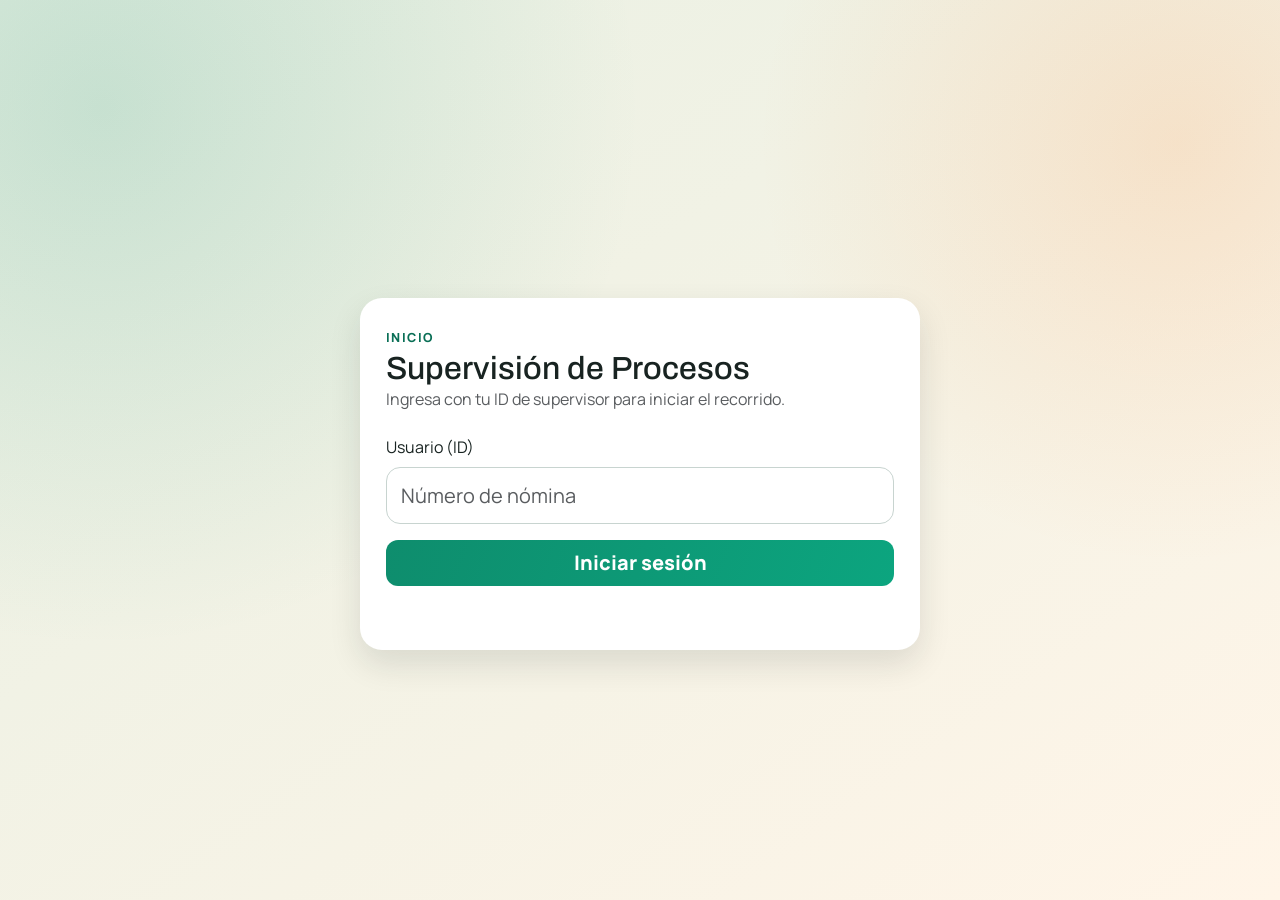
<file: index.html>
<!doctype html>
<html lang="es">
  <head>
    <meta charset="UTF-8" />
    <meta name="viewport" content="width=device-width, initial-scale=1" />
    <meta name="color-scheme" content="light dark" />
    <title>SIPM Supervisiones</title>
    <link rel="preconnect" href="https://fonts.googleapis.com" />
    <link rel="preconnect" href="https://fonts.gstatic.com" crossorigin />
    <link href="https://fonts.googleapis.com/css2?family=Manrope:wght@400;500;700;800&family=Archivo:wght@600;700&display=swap" rel="stylesheet" />
    <link href="https://cdn.jsdelivr.net/npm/bootstrap@5.3.3/dist/css/bootstrap.min.css" rel="stylesheet" />
    <link rel="stylesheet" href="css/base.css" />
    <link rel="stylesheet" href="css/theme.css" />
  </head>
  <body class="entry-body">
    <main class="entry-wrap">
      <div class="entry-card">
        <p class="eyebrow">SIPM</p>
        <h1>Supervision Industrial</h1>
        <p class="text-muted mb-4">Preparando plataforma...</p>
        <div class="spinner-border text-light" role="status" aria-label="Cargando"></div>
      </div>
    </main>

    <script type="module">
      import { STORAGE_KEYS } from "./js/config.js";

      const raw = localStorage.getItem(STORAGE_KEYS.session);
      if (raw) {
        window.location.replace("dashboard.html");
      } else {
        window.location.replace("login.html");
      }
    </script>
  </body>
</html>
</file>
<file: css/base.css>
:root {
  color-scheme: light dark;
  --bg-a: #e8f0e3;
  --bg-b: #fff5e8;
  --ink-900: #182321;
  --ink-700: #31433f;
  --brand: #0e8d6d;
  --brand-700: #0a6f56;
  --accent: #ff7a1a;
  --surface: #ffffff;
  --muted: #6b7a76;
  --radius-lg: 22px;
  --radius-md: 14px;
  --shadow-soft: 0 14px 32px rgba(24, 35, 33, 0.12);
}

* {
  box-sizing: border-box;
}

html,
body {
  margin: 0;
  padding: 0;
  min-height: 100%;
}

body {
  font-family: "Manrope", sans-serif;
  color: var(--ink-900);
  background:
    radial-gradient(circle at 8% 12%, rgba(14, 141, 109, 0.16), transparent 38%),
    radial-gradient(circle at 92% 16%, rgba(255, 122, 26, 0.14), transparent 30%),
    linear-gradient(145deg, var(--bg-a), var(--bg-b));
}

main {
  min-height: 100vh;
}

.surface {
  width: min(100%, var(--surface-max-width, 1000px));
  background: var(--surface);
  border-radius: var(--radius-lg);
  box-shadow: var(--shadow-soft);
}

.title-xl,
.title-lg,
.title-md {
  font-family: "Archivo", sans-serif;
  line-height: 1.12;
  margin: 0;
}

.title-xl {
  font-size: clamp(1.6rem, 4.8vw, 2rem);
}

.title-lg {
  font-size: clamp(1.45rem, 4.3vw, 1.8rem);
}

.title-md {
  font-size: clamp(1.2rem, 3.6vw, 1.45rem);
}

.eyebrow {
  display: inline-block;
  margin: 0;
  font-size: 0.78rem;
  letter-spacing: 0.12em;
  text-transform: uppercase;
  color: var(--brand-700);
  font-weight: 800;
}

.meta {
  color: var(--muted);
  font-size: 0.85rem;
  text-transform: uppercase;
  letter-spacing: 0.06em;
}

.status-slot {
  min-height: 1.4rem;
  font-weight: 700;
}

.status-slot.error {
  color: #a61a1a;
}

.status-slot.success {
  color: #0a7a54;
}

@media (prefers-color-scheme: dark) {
  :root {
    --bg-a: #0f1715;
    --bg-b: #171f2a;
    --ink-900: #e7f2ef;
    --ink-700: #b7cbc6;
    --brand: #37b48e;
    --brand-700: #7be0bb;
    --accent: #ff9f56;
    --surface: #14201d;
    --muted: #9db3ae;
    --shadow-soft: 0 16px 36px rgba(0, 0, 0, 0.45);
  }

  body {
    background:
      radial-gradient(circle at 8% 12%, rgba(55, 180, 142, 0.22), transparent 38%),
      radial-gradient(circle at 92% 16%, rgba(255, 159, 86, 0.2), transparent 30%),
      linear-gradient(145deg, var(--bg-a), var(--bg-b));
  }

  .surface {
    border: 1px solid rgba(130, 167, 157, 0.28);
  }

  .text-muted {
    color: #a9c0ba !important;
  }

  .form-label,
  label,
  small {
    color: #c5d8d3;
  }

  a {
    color: #97cfff;
  }

  a:hover,
  a:focus {
    color: #b9deff;
  }

  .status-slot.error {
    color: #ff9f9f;
  }

  .status-slot.success {
    color: #92e8c9;
  }

  .table {
    --bs-table-bg: transparent;
    --bs-table-color: #e7f2ef;
    --bs-table-border-color: #314540;
    --bs-table-striped-color: #e7f2ef;
    --bs-table-striped-bg: rgba(255, 255, 255, 0.02);
    --bs-table-hover-color: #ffffff;
    --bs-table-hover-bg: rgba(255, 255, 255, 0.05);
  }
}

@media (min-width: 992px) {
  .surface {
    width: min(100%, var(--surface-max-width-lg, 1120px));
  }
}
</file>
<file: css/theme.css>
.btn-brand {
  background: linear-gradient(110deg, var(--brand), #0ca57f);
  color: #ffffff;
  border: none;
  border-radius: 12px;
  font-weight: 800;
}

.btn-brand:hover,
.btn-brand:focus {
  background: linear-gradient(110deg, var(--brand-700), var(--brand));
  color: #ffffff;
}

.card-soft {
  border: 0;
  border-radius: 16px;
  box-shadow: 0 10px 24px rgba(24, 35, 33, 0.08);
}

.entry-body {
  overflow: hidden;
}

.entry-wrap {
  display: grid;
  place-items: center;
  padding: 1rem;
}

.entry-card {
  width: min(100%, 460px);
  text-align: center;
  border-radius: 24px;
  padding: 2rem 1.25rem;
  color: #ffffff;
  background: linear-gradient(155deg, #0a6f56, #0e8d6d 55%, #ff7a1a);
  box-shadow: 0 18px 40px rgba(10, 111, 86, 0.35);
}

@media (prefers-color-scheme: dark) {
  .card-soft {
    background: #17211f;
    box-shadow: 0 10px 24px rgba(0, 0, 0, 0.35);
  }

  .btn-brand {
    background: linear-gradient(110deg, #1ea882, #1b9fbe);
  }

  .btn-brand:hover,
  .btn-brand:focus {
    background: linear-gradient(110deg, #3ab995, #32b5d0);
  }

  .btn-dark {
    background: #23312e;
    border-color: #3a514b;
    color: #e7f2ef;
  }

  .btn-dark:hover,
  .btn-dark:focus {
    background: #2c3f3b;
    border-color: #4b6b62;
    color: #ffffff;
  }

  .btn-outline-dark {
    color: #d7ebe5;
    border-color: #47635c;
  }

  .btn-outline-dark:hover,
  .btn-outline-dark:focus {
    color: #ffffff;
    border-color: #6b8c82;
    background: rgba(107, 140, 130, 0.18);
  }

  .btn-outline-secondary {
    color: #d2dfdb;
    border-color: #56706a;
    background: transparent;
  }

  .btn-outline-secondary:hover,
  .btn-outline-secondary:focus {
    color: #ffffff;
    border-color: #75948b;
    background: rgba(117, 148, 139, 0.2);
  }

  .btn:disabled,
  .btn.disabled {
    opacity: 0.55;
  }

  .entry-card {
    background: linear-gradient(155deg, #0f3d32, #16554d 55%, #995c20);
    box-shadow: 0 18px 40px rgba(0, 0, 0, 0.42);
  }
}
</file>
<file: css/components.css>
.form-control,
.form-select {
  border-radius: var(--radius-md);
  border: 1px solid #c8d4d0;
  padding: 0.78rem 0.9rem;
}

.form-control:focus,
.form-select:focus {
  border-color: rgba(14, 141, 109, 0.8);
  box-shadow: 0 0 0 0.2rem rgba(14, 141, 109, 0.2);
}

@media (prefers-color-scheme: dark) {
  .form-control,
  .form-select {
    color: #e7f2ef;
    background: #0f1917;
    border-color: #375048;
  }

  .form-control::placeholder {
    color: #8ea9a2;
  }

  .form-control:focus,
  .form-select:focus {
    border-color: rgba(67, 179, 146, 0.9);
    box-shadow: 0 0 0 0.2rem rgba(67, 179, 146, 0.22);
  }

  .form-select option {
    background: #0f1917;
    color: #e7f2ef;
  }
}
</file>
<file: css/pages/dashboard.css>
.dashboard-surface {
  margin-top: 0.5rem;
  padding: 1rem;
  --surface-max-width: 1040px;
  --surface-max-width-lg: 1220px;
}

.dashboard-page .btn-lg {
  min-height: 56px;
}

.dashboard-group {
  display: grid;
  gap: 14px;
}

.group-header {
  display: grid;
  gap: 2px;
}

.group-kicker {
  font-size: 0.75rem;
  font-weight: 800;
  letter-spacing: 0.08em;
  text-transform: uppercase;
  color: #5f716c;
}

.group-title {
  font-size: 1.25rem;
  font-weight: 800;
  color: #1f2e2a;
}

.group-copy {
  color: #5b6d68;
  max-width: 68ch;
}

.dashboard-summary-grid,
.dashboard-two-column-grid {
  display: grid;
  gap: 14px;
  min-width: 0;
}

.dashboard-stack-grid {
  display: grid;
  gap: 14px;
  min-width: 0;
}

.dashboard-analysis-layout,
.dashboard-ranking-grid {
  display: grid;
  gap: 14px;
  min-width: 0;
}

.inicio-brand {
  min-width: 0;
}

.inicio-logo {
  width: min(44vw, 125px);
  max-width: 100%;
  height: auto;
  object-fit: contain;
  display: block;
}

.kpi-grid {
  display: grid;
  gap: 8px;
  grid-template-columns: repeat(3, minmax(0, 1fr));
  width: 100%;
}

.kpi-grid-3 {
  grid-template-columns: repeat(3, minmax(0, 1fr));
}

#kpiFinalizadasCards,
#kpiHallazgosCards {
  width: 100%;
}

.kpi-card {
  border: 1px solid #d7e1dd;
  border-radius: 12px;
  padding: 8px;
  background: #fbfdfc;
  min-width: 0;
  height: 100%;
  text-align: center;
  display: flex;
  flex-direction: column;
  align-items: center;
  justify-content: space-between;
  box-shadow: inset 0 1px 0 rgba(255, 255, 255, 0.45);
}

#summarySupervisionsKpiBlock {
  border-color: #9fc5b2;
  background: linear-gradient(180deg, #eef8f1 0%, #f8fcf9 100%);
}

#summarySupervisionsKpiBlock .title-sm {
  color: #1b5c44;
}

#summaryFindingsKpiBlock {
  border-color: #e7b66e;
  background: linear-gradient(180deg, #fff5e7 0%, #fffaf3 100%);
}

#summaryFindingsKpiBlock .title-sm {
  color: #8a5608;
}

#kpiFinalizadasCards .kpi-card {
  border-color: #9fc5b2;
  background: linear-gradient(180deg, #eff9f2 0%, #f7fcf9 100%);
}

#kpiHallazgosCards .kpi-card {
  border-color: #e7b66e;
  background: linear-gradient(180deg, #fff6e9 0%, #fffaf2 100%);
}

.kpi-meta {
  display: flex;
  flex-direction: column;
  gap: 4px;
  align-items: center;
}

.kpi-period {
  display: inline-block;
  width: fit-content;
  padding: 1px 8px;
  border-radius: 999px;
  font-size: 0.72rem;
  font-weight: 800;
  letter-spacing: 0.03em;
  text-transform: uppercase;
}

.period-day {
  color: #0d5f9a;
  background: #dff1ff;
}

.period-week {
  color: #7a4f00;
  background: #ffecbf;
}

.period-month {
  color: #0d6a4f;
  background: #dff8ec;
}

.kpi-label {
  font-weight: 700;
  color: #1f2e2a;
}

.kpi-block {
  border: 1px solid #d7e1dd;
  border-radius: 12px;
  padding: 14px;
  background: #f8fcfa;
  box-shadow: 0 8px 20px rgba(16, 35, 29, 0.05);
  min-width: 0;
  overflow: hidden;
}

#supervisorKpiBlock {
  border-color: #8cb3d7;
  background: linear-gradient(180deg, #edf6ff 0%, #f8fbff 100%);
}

#supervisorKpiBlock .title-sm {
  color: #144a7a;
}

#operatorKpiBlock {
  border-color: #5e88b6;
  background: linear-gradient(180deg, #eef5ff 0%, #f7faff 100%);
}

#operatorKpiBlock .title-sm {
  color: #1f4f83;
}

#trendKpiBlock {
  border-color: #d7a4d1;
  background: linear-gradient(180deg, #fdf0fb 0%, #fff7fe 100%);
}

#trendKpiBlock .title-sm {
  color: #7a2f70;
}

#rankingKpiBlock {
  border-color: #c9a987;
  background: linear-gradient(180deg, #fff5ea 0%, #fffbf6 100%);
}

#rankingKpiBlock .title-sm {
  color: #7a4a1f;
}

#operatorRankingKpiBlock {
  border-color: #c68b7f;
  background: linear-gradient(180deg, #fff0ec 0%, #fff8f5 100%);
}

#operatorRankingKpiBlock .title-sm {
  color: #874135;
}

#findingTypeRankingKpiBlock {
  border-color: #9e9ac9;
  background: linear-gradient(180deg, #f2f1ff 0%, #faf9ff 100%);
}

#findingTypeRankingKpiBlock .title-sm {
  color: #4f4a82;
}

#findingRankingKpiBlock {
  border-color: #75a8a4;
  background: linear-gradient(180deg, #e9f8f6 0%, #f5fcfb 100%);
}

#findingRankingKpiBlock .title-sm {
  color: #1f625e;
}

#timeKpiBlock {
  border-color: #7db8bc;
  background: linear-gradient(180deg, #eaf9fa 0%, #f4feff 100%);
}

#timeKpiBlock .title-sm {
  color: #145f64;
}

.title-sm {
  font-size: 1rem;
  font-weight: 700;
}

.table-wrap {
  width: 100%;
  min-width: 0;
  overflow-x: auto;
  -webkit-overflow-scrolling: touch;
}

.trend-chart-shell {
  display: grid;
  gap: 10px;
}

.trend-chart-summary {
  color: #7a2f70;
  font-weight: 700;
}

.trend-chart {
  width: 100%;
  min-height: 280px;
}

.trend-chart-empty {
  color: #7a2f70;
}

.trend-chart-svg {
  display: block;
  width: 100%;
  height: auto;
  overflow: visible;
}

.trend-grid-line {
  stroke: rgba(122, 47, 112, 0.18);
  stroke-width: 1;
}

.trend-axis-line {
  stroke: #8a627f;
  stroke-width: 1.4;
}

.trend-line {
  stroke: #c04b8d;
  stroke-width: 3;
  stroke-linecap: round;
  stroke-linejoin: round;
}

.trend-point {
  fill: #ffffff;
  stroke: #c04b8d;
  stroke-width: 3;
}

.trend-axis-label {
  fill: #6e5b6a;
  font-size: 11px;
  font-weight: 700;
}

.trend-value-label {
  fill: #7a2f70;
  font-size: 11px;
  font-weight: 800;
}

@media (max-width: 899.98px) {
  .dashboard-surface {
    padding: 0.85rem;
  }

  .group-copy {
    max-width: none;
  }

  .dashboard-summary-grid,
  .dashboard-two-column-grid,
  .dashboard-two-column-grid-wide-first,
  .dashboard-stack-grid,
  .dashboard-analysis-layout,
  .dashboard-ranking-grid {
    grid-template-columns: minmax(0, 1fr);
  }

  .kpi-grid,
  .kpi-grid-3 {
    grid-template-columns: minmax(0, 1fr);
  }

  #kpiFinalizadasCards,
  #kpiHallazgosCards {
    grid-template-columns: repeat(3, minmax(0, 1fr));
  }

  .kpi-card {
    padding: 10px;
  }

  .trend-chart {
    min-height: 220px;
  }

  .trend-axis-label,
  .trend-value-label {
    font-size: 10px;
  }
}

@media (max-width: 575.98px) {
  .dashboard-page {
    overflow-x: hidden;
  }

  .dashboard-surface {
    padding: 0.75rem;
  }

  .group-title {
    font-size: 1.08rem;
  }

  .group-copy {
    font-size: 0.92rem;
  }

  .kpi-block {
    padding: 12px;
    border-radius: 10px;
  }

  #kpiFinalizadasCards .kpi-card,
  #kpiHallazgosCards .kpi-card {
    padding: 8px 6px;
  }

  #kpiFinalizadasCards .title-md,
  #kpiHallazgosCards .title-md {
    font-size: 1.1rem;
  }

  #kpiFinalizadasCards .kpi-period,
  #kpiHallazgosCards .kpi-period {
    font-size: 0.64rem;
    padding: 1px 6px;
  }

  .title-sm {
    font-size: 0.95rem;
  }

  .dashboard-page .table {
    font-size: 0.82rem;
  }

  .dashboard-page th,
  .dashboard-page td {
    white-space: nowrap;
  }

  .trend-chart {
    min-height: 200px;
  }

  .trend-chart-summary {
    font-size: 0.92rem;
  }
}

@media (min-width: 900px) {
  .dashboard-summary-grid,
  .dashboard-two-column-grid {
    grid-template-columns: repeat(2, minmax(0, 1fr));
  }

  .dashboard-ranking-grid {
    grid-template-columns: repeat(2, minmax(0, 1fr));
    align-items: start;
  }

  .dashboard-two-column-grid-wide-first {
    grid-template-columns: minmax(0, 1.3fr) minmax(320px, 0.9fr);
    align-items: start;
  }
}

@media (prefers-color-scheme: dark) {
  .dashboard-page {
    color: #e7f2ef;
  }

  .dashboard-page .dashboard-surface {
    background: #121a18;
    box-shadow: 0 16px 36px rgba(0, 0, 0, 0.45);
  }

  .dashboard-page .card-soft {
    background: #17211f;
    box-shadow: 0 10px 24px rgba(0, 0, 0, 0.35);
  }

  .dashboard-page .meta,
  .dashboard-page #currentDate,
  .dashboard-page #timeGlobal,
  .dashboard-page .text-muted {
    color: #a9c0ba !important;
  }

  .group-kicker {
    color: #8ea8a1;
  }

  .group-title {
    color: #f1fbf8;
  }

  .group-copy {
    color: #a9c0ba;
  }

  .dashboard-page #supervisorName {
    color: #f1fbf8;
  }

  .dashboard-page .btn.btn-outline-dark {
    color: #d9ece7;
    border-color: #46655d;
    background: transparent;
  }

  .dashboard-page .btn.btn-outline-dark:hover,
  .dashboard-page .btn.btn-outline-dark:focus {
    color: #ffffff;
    border-color: #6f9489;
    background: rgba(111, 148, 137, 0.2);
  }

  .kpi-card {
    border-color: #2e423e;
    background: #172321;
  }

  #kpiFinalizadasCards .kpi-card {
    border-color: #2b6350;
    background: linear-gradient(180deg, #14332a 0%, #192a25 100%);
  }

  #kpiHallazgosCards .kpi-card {
    border-color: #7d5d2a;
    background: linear-gradient(180deg, #352913 0%, #2b2317 100%);
  }

  #summarySupervisionsKpiBlock {
    border-color: #2b6350;
    background: linear-gradient(180deg, #14332a 0%, #192a25 100%);
  }

  #summarySupervisionsKpiBlock .title-sm {
    color: #a8dfc3;
  }

  #summaryFindingsKpiBlock {
    border-color: #7d5d2a;
    background: linear-gradient(180deg, #352913 0%, #2b2317 100%);
  }

  #summaryFindingsKpiBlock .title-sm {
    color: #f0cf9c;
  }

  .kpi-label,
  .title-sm,
  .dashboard-page th,
  .dashboard-page td {
    color: #e7f2ef;
  }

  .kpi-block {
    border-color: #334642;
    background: #16211f;
    box-shadow: 0 12px 28px rgba(0, 0, 0, 0.22);
  }

  #supervisorKpiBlock {
    border-color: #35597a;
    background: linear-gradient(180deg, #172636 0%, #19242f 100%);
  }

  #supervisorKpiBlock .title-sm {
    color: #9cc8ee;
  }

  #operatorKpiBlock {
    border-color: #3f6086;
    background: linear-gradient(180deg, #1b2736 0%, #1a2431 100%);
  }

  #operatorKpiBlock .title-sm {
    color: #a7c6e9;
  }

  #trendKpiBlock {
    border-color: #6d4868;
    background: linear-gradient(180deg, #2f1e2d 0%, #251d29 100%);
  }

  #trendKpiBlock .title-sm {
    color: #e2b6dd;
  }

  .trend-chart-summary,
  .trend-chart-empty,
  .trend-value-label {
    color: #e2b6dd;
    fill: #e2b6dd;
  }

  .trend-grid-line {
    stroke: rgba(226, 182, 221, 0.16);
  }

  .trend-axis-line {
    stroke: #a985a4;
  }

  .trend-line {
    stroke: #df8ecf;
  }

  .trend-point {
    fill: #251d29;
    stroke: #df8ecf;
  }

  .trend-axis-label {
    fill: #cfa8c9;
  }

  #rankingKpiBlock {
    border-color: #746049;
    background: linear-gradient(180deg, #34281c 0%, #2b241d 100%);
  }

  #rankingKpiBlock .title-sm {
    color: #e5c59f;
  }

  #operatorRankingKpiBlock {
    border-color: #7b564d;
    background: linear-gradient(180deg, #34221e 0%, #2c211f 100%);
  }

  #operatorRankingKpiBlock .title-sm {
    color: #efb7ab;
  }

  #findingTypeRankingKpiBlock {
    border-color: #5e5c8a;
    background: linear-gradient(180deg, #252440 0%, #202039 100%);
  }

  #findingTypeRankingKpiBlock .title-sm {
    color: #cbc9ff;
  }

  #findingRankingKpiBlock {
    border-color: #3d7470;
    background: linear-gradient(180deg, #153532 0%, #17302e 100%);
  }

  #findingRankingKpiBlock .title-sm {
    color: #a5e0da;
  }

  #timeKpiBlock {
    border-color: #3e696c;
    background: linear-gradient(180deg, #173036 0%, #18292d 100%);
  }

  #timeKpiBlock .title-sm {
    color: #9fd9dc;
  }

  .dashboard-page .table {
    --bs-table-bg: transparent;
    --bs-table-color: #e7f2ef;
    --bs-table-border-color: #2f4440;
    --bs-table-striped-color: #e7f2ef;
    --bs-table-striped-bg: rgba(255, 255, 255, 0.02);
    --bs-table-hover-color: #ffffff;
    --bs-table-hover-bg: rgba(255, 255, 255, 0.05);
  }
}
</file>
<file: css/pages/historial.css>
.dashboard-surface {
  margin-top: 0.5rem;
  --surface-max-width: 980px;
  --surface-max-width-lg: 1180px;
}

.filters-grid {
  display: grid;
  gap: 10px;
}

.history-actions {
  display: grid;
  gap: 10px;
}

.history-list {
  display: grid;
  gap: 10px;
}

.history-card {
  border: 1px solid #d7e1dd;
  border-radius: 12px;
  padding: 10px;
  background: #fbfdfc;
}

.history-card-head {
  display: flex;
  justify-content: space-between;
  gap: 8px;
  align-items: baseline;
}

.history-card-head small {
  color: #5f716c;
}

.detail-panel {
  border: 1px solid #d7e1dd;
  border-radius: 12px;
  padding: 12px;
  background: #f8fcfa;
}

.detail-modal {
  position: fixed;
  inset: 0;
  z-index: 1100;
  display: flex;
  align-items: center;
  justify-content: center;
  padding: 16px;
}

.detail-modal-backdrop {
  position: absolute;
  inset: 0;
  background: rgba(14, 35, 28, 0.45);
}

.detail-modal-panel {
  position: relative;
  width: min(760px, 100%);
  max-height: calc(100vh - 32px);
  overflow: auto;
  border: 1px solid #d7e1dd;
  border-radius: 12px;
  padding: 12px;
  background: #f8fcfa;
  box-shadow: 0 20px 45px rgba(8, 24, 19, 0.25);
}

body.modal-open {
  overflow: hidden;
}

.detail-summary p {
  margin-bottom: 0.3rem;
}

.detail-answer-list {
  display: grid;
  gap: 10px;
}

.detail-answer-item {
  border: 1px solid #d7e1dd;
  border-radius: 10px;
  padding: 10px;
  background: #ffffff;
}

.photo-action-btn {
  padding: 0;
  border: 0;
  background: transparent;
  color: #0d6efd;
  text-decoration: underline;
  font: inherit;
}

.photo-viewer {
  position: fixed;
  inset: 0;
  z-index: 1200;
  display: flex;
  align-items: center;
  justify-content: center;
  padding: 16px;
}

.photo-viewer-backdrop {
  position: absolute;
  inset: 0;
  background: rgba(14, 35, 28, 0.62);
}

.photo-viewer-panel {
  position: relative;
  width: min(860px, 100%);
  max-height: calc(100vh - 32px);
  overflow: auto;
  border: 1px solid #d7e1dd;
  border-radius: 12px;
  padding: 12px;
  background: #f8fcfa;
  box-shadow: 0 20px 45px rgba(8, 24, 19, 0.25);
}

.photo-viewer-image {
  display: block;
  width: 100%;
  height: auto;
  max-height: calc(100vh - 140px);
  object-fit: contain;
  border-radius: 10px;
  border: 1px solid #d7e1dd;
  background: #ffffff;
}

@media (min-width: 768px) {
  .filters-grid {
    grid-template-columns: repeat(4, minmax(0, 1fr));
  }

  .history-actions {
    grid-template-columns: repeat(3, minmax(0, 1fr));
  }
}

@media (prefers-color-scheme: dark) {
  .history-card {
    border-color: #314640;
    background: #15211e;
  }

  .history-card-head small {
    color: #a1bbb4;
  }

  .detail-panel {
    border-color: #314640;
    background: #15211e;
  }

  .detail-modal-backdrop {
    background: rgba(0, 0, 0, 0.62);
  }

  .detail-modal-panel {
    border-color: #314640;
    background: #15211e;
    box-shadow: 0 20px 45px rgba(0, 0, 0, 0.45);
  }

  .photo-action-btn {
    color: #9dc5ff;
  }

  .photo-viewer-backdrop {
    background: rgba(0, 0, 0, 0.72);
  }

  .photo-viewer-panel {
    border-color: #314640;
    background: #15211e;
    box-shadow: 0 20px 45px rgba(0, 0, 0, 0.45);
  }

  .photo-viewer-image {
    border-color: #355049;
    background: #1a2925;
  }

  .detail-answer-item {
    border-color: #355049;
    background: #1a2925;
  }
}
</file>
<file: css/pages/login.css>
.login-page {
  display: grid;
  align-items: center;
}

.login-surface {
  margin-top: 2rem;
  padding: 1.25rem;
  --surface-max-width: 520px;
  --surface-max-width-lg: 560px;
}

@media (min-width: 576px) {
  .login-surface {
    margin-top: 3rem;
    padding: 1.6rem;
  }
}
</file>
<file: css/pages/resumen.css>
.dashboard-surface {
  margin-top: 0.5rem;
  --surface-max-width: 760px;
  --surface-max-width-lg: 920px;
}

.summary-list {
  display: grid;
  gap: 10px;
  margin-bottom: 14px;
}

.summary-item {
  display: flex;
  justify-content: space-between;
  gap: 8px;
  padding: 10px;
  border: 1px solid #d8e2de;
  border-radius: 12px;
  background: #fbfdfc;
}

.summary-item span {
  color: #586a65;
}

.summary-item strong {
  text-align: right;
}

@media (prefers-color-scheme: dark) {
  .summary-item {
    border-color: #314740;
    background: #15211e;
  }

  .summary-item span {
    color: #a1bbb4;
  }
}
</file>
<file: css/pages/supervision.css>
.dashboard-surface {
  --surface-max-width: 980px;
  --surface-max-width-lg: 1160px;
}

.checklist-stack {
  display: grid;
  gap: 24px;
  margin-bottom: 12px;
}

.checklist-group {
  border-radius: 18px;
  padding: 14px;
  background: #f7fbfa;
}

.checklist-group-head {
  margin-bottom: 12px;
}

.checklist-group-title {
  margin: 0;
  font-size: 1rem;
  font-weight: 800;
}

.checklist-group-description {
  margin: 4px 0 0;
  color: #51635f;
  font-size: 0.92rem;
}

.section-card {
  display: grid;
  gap: 20px;
  border-top: 1px solid #d6e0dd;
  padding-top: 18px;
  margin-top: 18px;
}

.section-card:first-of-type {
  border-top: 0;
  padding-top: 0;
  margin-top: 0;
}

.section-title {
  margin-bottom: 10px;
  font-size: 0.95rem;
  font-weight: 800;
}

.question-card {
  border: 1px solid #d6e0dd;
  border-radius: 14px;
  padding: 12px;
  background: #fbfdfc;
}

.question-title {
  font-weight: 700;
  margin-bottom: 8px;
}

.required-chip {
  display: inline-block;
  font-size: 0.7rem;
  font-weight: 700;
  text-transform: uppercase;
  color: #874a00;
  background: #ffefdc;
  border-radius: 999px;
  padding: 2px 8px;
  margin-left: 6px;
}

.photo-preview {
  width: 100%;
  max-height: 220px;
  object-fit: cover;
  border-radius: 10px;
  border: 1px solid #ccd7d3;
  margin-top: 8px;
}

.photo-input {
  display: none;
}

.photo-action {
  min-height: 48px;
  display: inline-flex;
  align-items: center;
  justify-content: center;
  font-weight: 700;
}

.checklist-meta {
  color: #51635f;
}

.operator-field {
  border-top: 1px dashed #ccd7d3;
  padding-top: 12px;
}

.operator-help {
  display: block;
  margin-top: 6px;
  color: #5b6d68;
}

@media (prefers-color-scheme: dark) {
  .checklist-group {
    border-color: #345049;
    background: #12201d;
  }

  .checklist-group-title,
  .section-title {
    color: #e7f2ef;
  }

  .checklist-group-description {
    color: #a1bbb4;
  }

  .section-card {
    border-top-color: #345049;
  }

  .question-card {
    border-color: #345049;
    background: #15211e;
  }

  #areaName,
  #startTime,
  #gpsText {
    color: #e7f2ef;
  }

  .required-chip {
    color: #ffd8a5;
    background: #4f3213;
  }

  .photo-preview {
    border-color: #3c5750;
  }

  .photo-action {
    color: #d9ece7;
    border-color: #537069;
    background: transparent;
  }

  .photo-action:hover,
  .photo-action:focus {
    color: #ffffff;
    border-color: #7aa096;
    background: rgba(122, 160, 150, 0.18);
  }

  .checklist-meta {
    color: #a1bbb4;
  }

  .operator-field {
    border-top-color: #345049;
  }

  .operator-help {
    color: #9bb4ae;
  }
}
</file>
